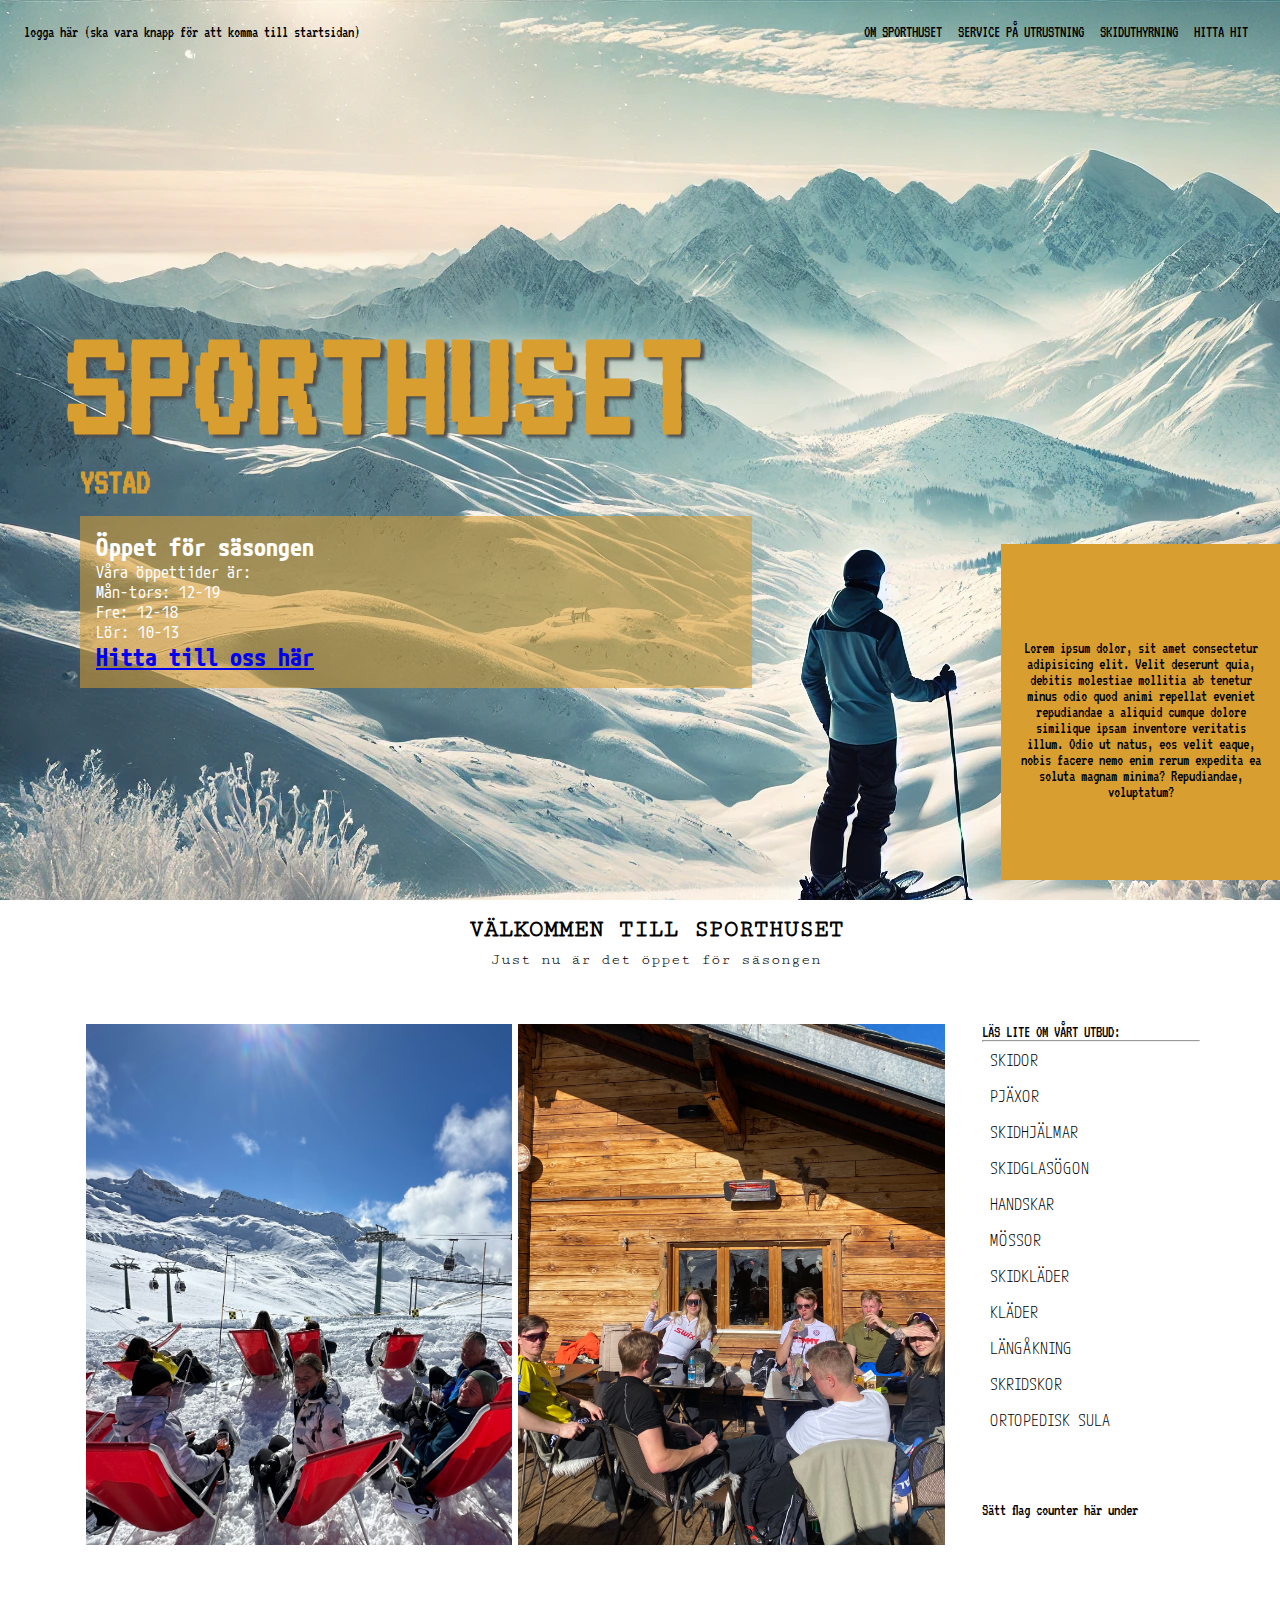
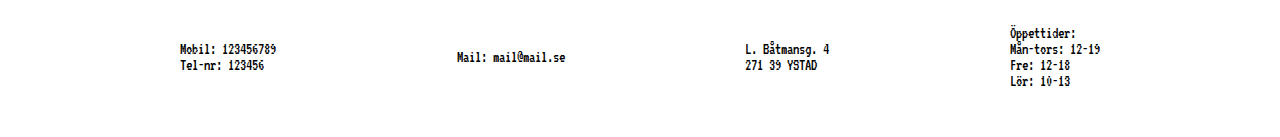
<file: index.html>
<!DOCTYPE html>
<html lang="en">

<head>
    <meta charset="UTF-8">
    <meta name="viewport" content="width=device-width, initial-scale=1.0">
    <link href="./CSS/index.css" rel="stylesheet">

    <script src="./index.js" type="module"></script>
    <link rel="preconnect" href="https://fonts.googleapis.com">
    <link rel="preconnect" href="https://fonts.gstatic.com" crossorigin>
    <link
        href="https://fonts.googleapis.com/css2?family=Angkor&family=Antic+Didone&family=Dosis:wght@200..800&family=Hahmlet:wght@100..900&family=Montserrat:ital,wght@0,100..900;1,100..900&family=Nanum+Gothic+Coding&family=Oswald:wght@200..700&family=Prata&family=Young+Serif&display=swap"
        rel="stylesheet">

    <link rel="preconnect" href="https://fonts.googleapis.com">
    <link rel="preconnect" href="https://fonts.gstatic.com" crossorigin>
    <link href="https://fonts.googleapis.com/css2?family=Bungee+Shade&family=Rock+Salt&family=Spicy+Rice&display=swap"
        rel="stylesheet">

    <link rel="preconnect" href="https://fonts.googleapis.com">
    <link rel="preconnect" href="https://fonts.gstatic.com" crossorigin>
    <link
        href="https://fonts.googleapis.com/css2?family=Cutive+Mono&family=M+PLUS+1+Code:wght@100..700&family=VT323&display=swap"
        rel="stylesheet">
    <title>Document</title>
</head>

<body>
    <div class="headerPicture">
        <header class="header">

            <div class="mainHeader">
                <p class="logo">logga här (ska vara knapp för att komma till startsidan)</p>
                <nav class="navbar">
                    <!-- <p>Här kommer menyn att ligga</p> -->
                    <a href="./index.html">OM SPORTHUSET</a>
                    <a href="./HTML/servicePaUtrustning.html">SERVICE PÅ UTRUSTNING</a>
                    <a href="./HTML/skiduthyrning.html">SKIDUTHYRNING</a>
                    <a href="./HTML/hittaHit.html">HITTA HIT</a>
                </nav>
            </div>
            <div class="headerPosition">
                <div class="headerText">
                    <h1 id="h1TextColor">SPORTHUSET</h1>
                    <h2 id="h1TextColor">YSTAD</h2>
                    <!-- <p id="h1TextColor">L. Båtmansg. 4, 271 39</p> -->
                    <div id="headerInfoText">
                        <h2>Öppet för säsongen</h2>
                        <p>Våra öppettider är:</p>
                        <p>Mån-tors: 12-19</p>
                        <p>Fre: 12-18</p>
                        <p>Lör: 10-13</p>
                        <h2><a href="./HTML/hittaHit.html">Hitta till oss här</a></h2>
                    </div>
                </div>
                <div id="infoBox">
                    <p> Lorem ipsum dolor, sit amet consectetur adipisicing elit. Velit deserunt
                        quia,
                        debitis molestiae
                        mollitia ab tenetur minus odio quod animi repellat eveniet repudiandae a aliquid cumque dolore
                        similique ipsam inventore veritatis illum. Odio ut natus, eos velit eaque, nobis facere nemo
                        enim
                        rerum expedita ea soluta magnam minima? Repudiandae, voluptatum?</p>
                </div>
            </div>
        </header>
        <!-- <img src="../Media/headerPicture.jpg" alt="Picture of snow slopes"> -->
        <!-- <img src="../Media/skiing.jpg" alt="Picture of snow slopes"> -->
        <!-- <img src="../Media/ai.webp" alt="Picture of snow slopes"> -->
    </div>
    <!-- <header class="websiteHeader">
        <h1 id="h1TextColor">SPORTHUSET</h1>
        <h2 id="h1TextColor">YSTAD</h2>
        <p id="h1TextColor">L. Båtmansg. 4, 271 39</p>
    </header> -->
    <div class="mainContent">
        <h2>VÄLKOMMEN TILL SPORTHUSET</h2>
        <p>Just nu är det öppet för säsongen</p>
    </div>
    <section id="omSporthuset" class="positioningContentSection">
        <section class="contentSection">

            <div class="mainContent">

                <!-- <p>Våra öppettider är:</p>
                <p>Mån-tors: 12-19</p>
                <p>Fre: 12-18</p>
                <p>Lör: 10-13</p> -->
                <!-- <p>Här ska main innehåll ligga</p> -->
                <div id="pictureDivs">
                    <img src="./Media/picture1.jpeg" alt="picture" id="homePicture1">
                    <img src="./Media/picture2.jpeg" alt="picture" id="homePicture1">
                </div>
            </div>
            <div class="asideMenu">
                <aside><b>LÄS LITE OM VÅRT UTBUD:</b></aside>
                <hr>
                <div class="asideMenuButtons">
                    <button>SKIDOR</button><br>
                    <button>PJÄXOR</button><br>
                    <button>SKIDHJÄLMAR</button><br>
                    <button>SKIDGLASÖGON</button><br>
                    <button>HANDSKAR</button><br>
                    <button>MÖSSOR</button><br>
                    <button>SKIDKLÄDER</button><br>
                    <button>KLÄDER</button><br>
                    <button>LÄNGÅKNING</button><br>
                    <button>SKRIDSKOR</button><br>
                    <button>ORTOPEDISK SULA</button>
                    <br>
                    <br>
                    <br>
                    <br>
                    <br>
                    <p>Sätt flag counter här under</p>
                </div>
            </div>
        </section>
    </section>
    <!-- <hr> -->
    <footer class="footerSection">
        <div>
            <p>Mobil: 123456789</p>
            <p>Tel-nr: 123456</p>
        </div>
        <p>Mail: mail@mail.se</p>
        <div>
            <p>L. Båtmansg. 4 </p>
            <p>271 39 YSTAD</p>
        </div>
        <div>
            <p>Öppettider:</p>
            <p>Mån-tors: 12-19</p>
            <p>Fre: 12-18</p>
            <p>Lör: 10-13</p>
        </div>
    </footer>

</body>

</html>
</file>
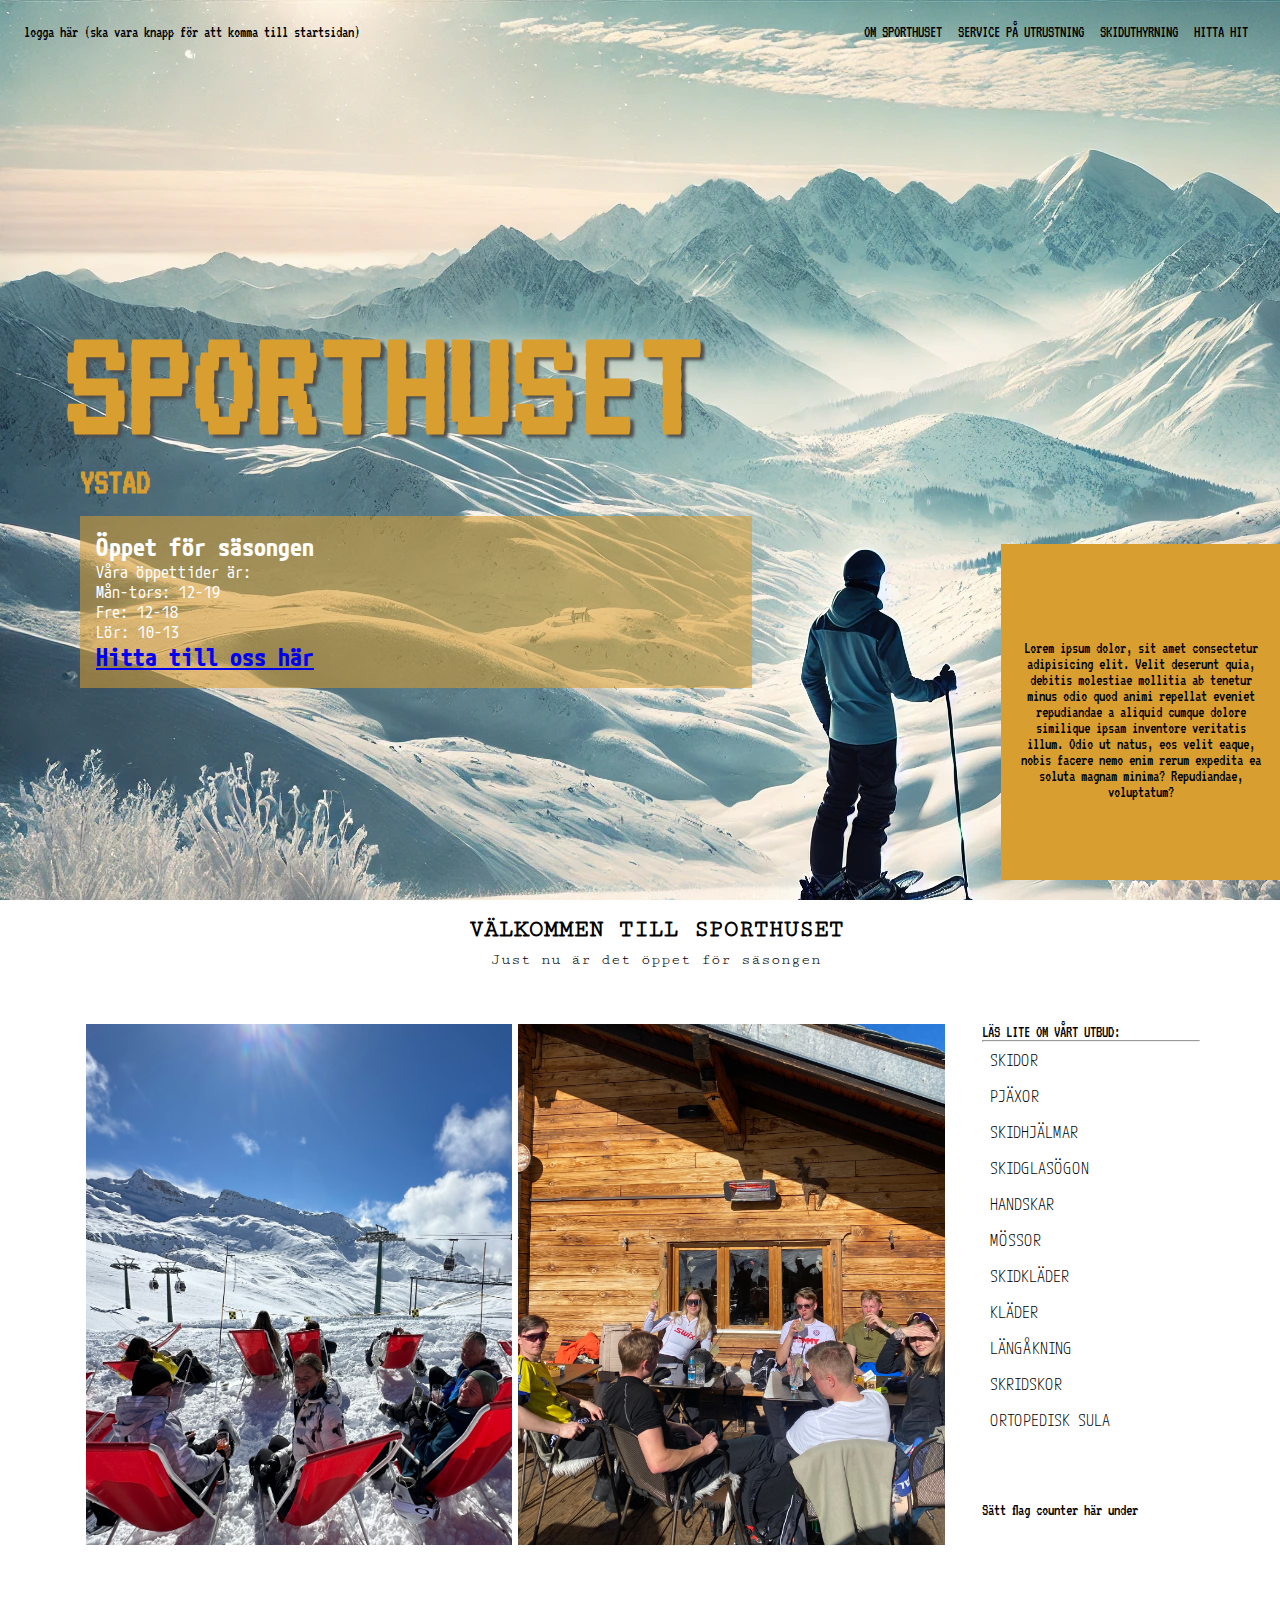
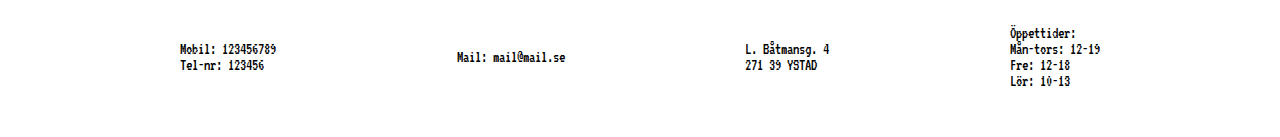
<file: HTML/index.html>
<!DOCTYPE html>
<html lang="en">

<head>
    <meta charset="UTF-8">
    <meta name="viewport" content="width=device-width, initial-scale=1.0">
    <link href="../CSS/index.css" rel="stylesheet">

    <script src="../index.js" type="module"></script>
    <link rel="preconnect" href="https://fonts.googleapis.com">
    <link rel="preconnect" href="https://fonts.gstatic.com" crossorigin>
    <link
        href="https://fonts.googleapis.com/css2?family=Angkor&family=Antic+Didone&family=Dosis:wght@200..800&family=Hahmlet:wght@100..900&family=Montserrat:ital,wght@0,100..900;1,100..900&family=Nanum+Gothic+Coding&family=Oswald:wght@200..700&family=Prata&family=Young+Serif&display=swap"
        rel="stylesheet">

    <link rel="preconnect" href="https://fonts.googleapis.com">
    <link rel="preconnect" href="https://fonts.gstatic.com" crossorigin>
    <link href="https://fonts.googleapis.com/css2?family=Bungee+Shade&family=Rock+Salt&family=Spicy+Rice&display=swap"
        rel="stylesheet">

    <link rel="preconnect" href="https://fonts.googleapis.com">
    <link rel="preconnect" href="https://fonts.gstatic.com" crossorigin>
    <link
        href="https://fonts.googleapis.com/css2?family=Cutive+Mono&family=M+PLUS+1+Code:wght@100..700&family=VT323&display=swap"
        rel="stylesheet">
    <title>Document</title>
</head>

<body>
    <div class="headerPicture">
        <header class="header">

            <div class="mainHeader">
                <p class="logo">logga här (ska vara knapp för att komma till startsidan)</p>
                <nav class="navbar">
                    <!-- <p>Här kommer menyn att ligga</p> -->
                    <a href="../HTML/index.html">OM SPORTHUSET</a>
                    <a href="../HTML/servicePaUtrustning.html">SERVICE PÅ UTRUSTNING</a>
                    <a href="../HTML/skiduthyrning.html">SKIDUTHYRNING</a>
                    <a href="../HTML/hittaHit.html">HITTA HIT</a>
                </nav>
            </div>
            <div class="headerPosition">
                <div class="headerText">
                    <h1 id="h1TextColor">SPORTHUSET</h1>
                    <h2 id="h1TextColor">YSTAD</h2>
                    <!-- <p id="h1TextColor">L. Båtmansg. 4, 271 39</p> -->
                    <div id="headerInfoText">
                        <h2>Öppet för säsongen</h2>
                        <p>Våra öppettider är:</p>
                        <p>Mån-tors: 12-19</p>
                        <p>Fre: 12-18</p>
                        <p>Lör: 10-13</p>
                        <h2><a href="../HTML/hittaHit.html">Hitta till oss här</a></h2>
                    </div>
                </div>
                <div id="infoBox">
                    <p> Lorem ipsum dolor, sit amet consectetur adipisicing elit. Velit deserunt
                        quia,
                        debitis molestiae
                        mollitia ab tenetur minus odio quod animi repellat eveniet repudiandae a aliquid cumque dolore
                        similique ipsam inventore veritatis illum. Odio ut natus, eos velit eaque, nobis facere nemo
                        enim
                        rerum expedita ea soluta magnam minima? Repudiandae, voluptatum?</p>
                </div>
            </div>
        </header>
        <!-- <img src="../Media/headerPicture.jpg" alt="Picture of snow slopes"> -->
        <!-- <img src="../Media/skiing.jpg" alt="Picture of snow slopes"> -->
        <!-- <img src="../Media/ai.webp" alt="Picture of snow slopes"> -->
    </div>
    <!-- <header class="websiteHeader">
        <h1 id="h1TextColor">SPORTHUSET</h1>
        <h2 id="h1TextColor">YSTAD</h2>
        <p id="h1TextColor">L. Båtmansg. 4, 271 39</p>
    </header> -->
    <div class="mainContent">
        <h2>VÄLKOMMEN TILL SPORTHUSET</h2>
        <p>Just nu är det öppet för säsongen</p>
    </div>
    <section id="omSporthuset" class="positioningContentSection">
        <section class="contentSection">

            <div class="mainContent">

                <!-- <p>Våra öppettider är:</p>
                <p>Mån-tors: 12-19</p>
                <p>Fre: 12-18</p>
                <p>Lör: 10-13</p> -->
                <!-- <p>Här ska main innehåll ligga</p> -->
                <div id="pictureDivs">
                    <img src="../Media/picture1.jpeg" alt="picture" id="homePicture1">
                    <img src="../Media/picture2.jpeg" alt="picture" id="homePicture1">
                </div>
            </div>
            <div class="asideMenu">
                <aside><b>LÄS LITE OM VÅRT UTBUD:</b></aside>
                <hr>
                <div class="asideMenuButtons">
                    <button>SKIDOR</button><br>
                    <button>PJÄXOR</button><br>
                    <button>SKIDHJÄLMAR</button><br>
                    <button>SKIDGLASÖGON</button><br>
                    <button>HANDSKAR</button><br>
                    <button>MÖSSOR</button><br>
                    <button>SKIDKLÄDER</button><br>
                    <button>KLÄDER</button><br>
                    <button>LÄNGÅKNING</button><br>
                    <button>SKRIDSKOR</button><br>
                    <button>ORTOPEDISK SULA</button>
                    <br>
                    <br>
                    <br>
                    <br>
                    <br>
                    <p>Sätt flag counter här under</p>
                </div>
            </div>
        </section>
    </section>
    <!-- <hr> -->
    <footer class="footerSection">
        <div>
            <p>Mobil: 123456789</p>
            <p>Tel-nr: 123456</p>
        </div>
        <p>Mail: mail@mail.se</p>
        <div>
            <p>L. Båtmansg. 4 </p>
            <p>271 39 YSTAD</p>
        </div>
        <div>
            <p>Öppettider:</p>
            <p>Mån-tors: 12-19</p>
            <p>Fre: 12-18</p>
            <p>Lör: 10-13</p>
        </div>
    </footer>

</body>

</html>
</file>
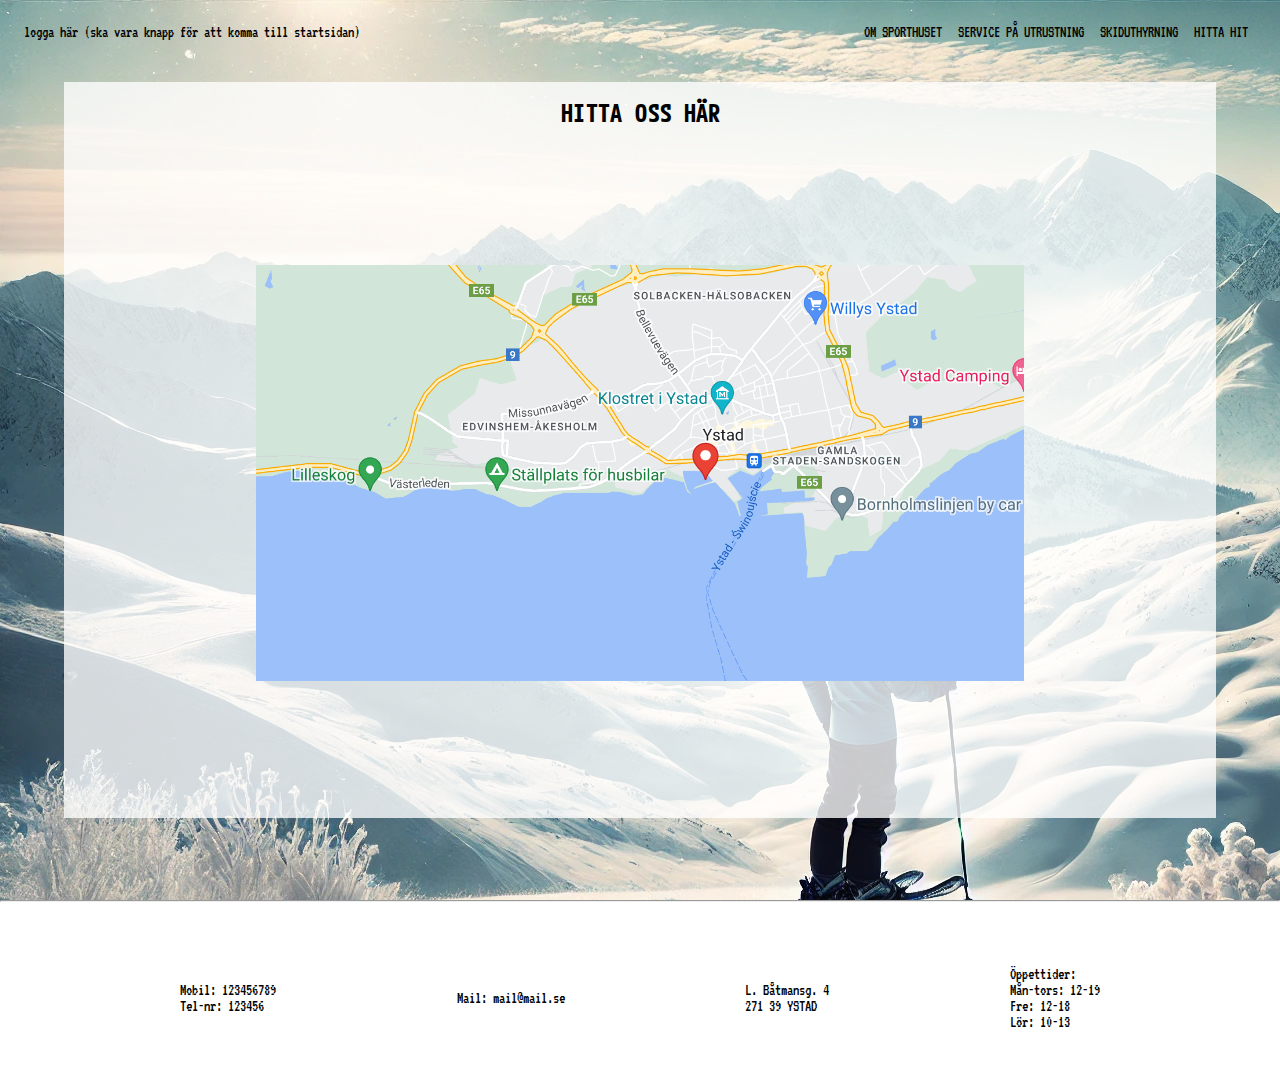
<file: HTML/hittaHit.html>
<!DOCTYPE html>
<html lang="en">

<head>
    <meta charset="UTF-8">
    <meta name="viewport" content="width=device-width, initial-scale=1.0">
    <link href="../CSS/index.css" rel="stylesheet">
    <link href="../CSS/hittaHit.css" rel="stylesheet">

    <script src="../index.js" type="module"></script>
    <link rel="preconnect" href="https://fonts.googleapis.com">
    <link rel="preconnect" href="https://fonts.gstatic.com" crossorigin>
    <link
        href="https://fonts.googleapis.com/css2?family=Angkor&family=Antic+Didone&family=Dosis:wght@200..800&family=Hahmlet:wght@100..900&family=Montserrat:ital,wght@0,100..900;1,100..900&family=Nanum+Gothic+Coding&family=Oswald:wght@200..700&family=Prata&family=Young+Serif&display=swap"
        rel="stylesheet">

    <link rel="preconnect" href="https://fonts.googleapis.com">
    <link rel="preconnect" href="https://fonts.gstatic.com" crossorigin>
    <link
        href="https://fonts.googleapis.com/css2?family=Cutive+Mono&family=M+PLUS+1+Code:wght@100..700&family=VT323&display=swap"
        rel="stylesheet">
    <title>Document</title>
</head>

<body>
    <div class="headerPicture">
        <header class="header">

            <div class="mainHeader">
                <p class="logo">logga här (ska vara knapp för att komma till startsidan)</p>
                <nav class="navbar">
                    <!-- <p>Här kommer menyn att ligga</p> -->
                    <a href="../index.html">OM SPORTHUSET</a>
                    <a href="../HTML/servicePaUtrustning.html">SERVICE PÅ UTRUSTNING</a>
                    <a href="../HTML/skiduthyrning.html">SKIDUTHYRNING</a>
                    <a href="../HTML/hittaHit.html">HITTA HIT</a>
                </nav>
            </div><br>
            <div>
                <section class="mainContent-hittaHit">
                    <h2>HITTA OSS HÄR</h2>
                    <!-- <img src="../Media/googleMaps.png" alt="Karta på vart vi finns" class="googleMaps"> -->
                </section>
            </div>
            <!-- <div class="headerPosition"> -->

            <!-- <div id="infoBox">
                <h2>Öppet för säsongen</h2>
                <p>Våra öppettider är:</p>
                <p>Mån-tors: 12-19</p>
                <p>Fre: 12-18</p>
                <p>Lör: 10-13</p>
                <h2><a href="../HTML/hittaHit.html">Hitta till oss här</a></h2>
            </div> -->
            <!-- </div> -->
        </header>
        <!-- <img src="../Media/headerPicture.jpg" alt="Picture of snow slopes"> -->
        <!-- <img src="../Media/skiing.jpg" alt="Picture of snow slopes"> -->
        <!-- <img src="../Media/ai.webp" alt="Picture of snow slopes"> -->
    </div>


    <hr>
    <footer class="footerSection">
        <div>
            <p>Mobil: 123456789</p>
            <p>Tel-nr: 123456</p>
        </div>
        <p>Mail: mail@mail.se</p>
        <div>
            <p>L. Båtmansg. 4 </p>
            <p>271 39 YSTAD</p>
        </div>
        <div>
            <p>Öppettider:</p>
            <p>Mån-tors: 12-19</p>
            <p>Fre: 12-18</p>
            <p>Lör: 10-13</p>
        </div>
    </footer>
</body>

</html>
</file>
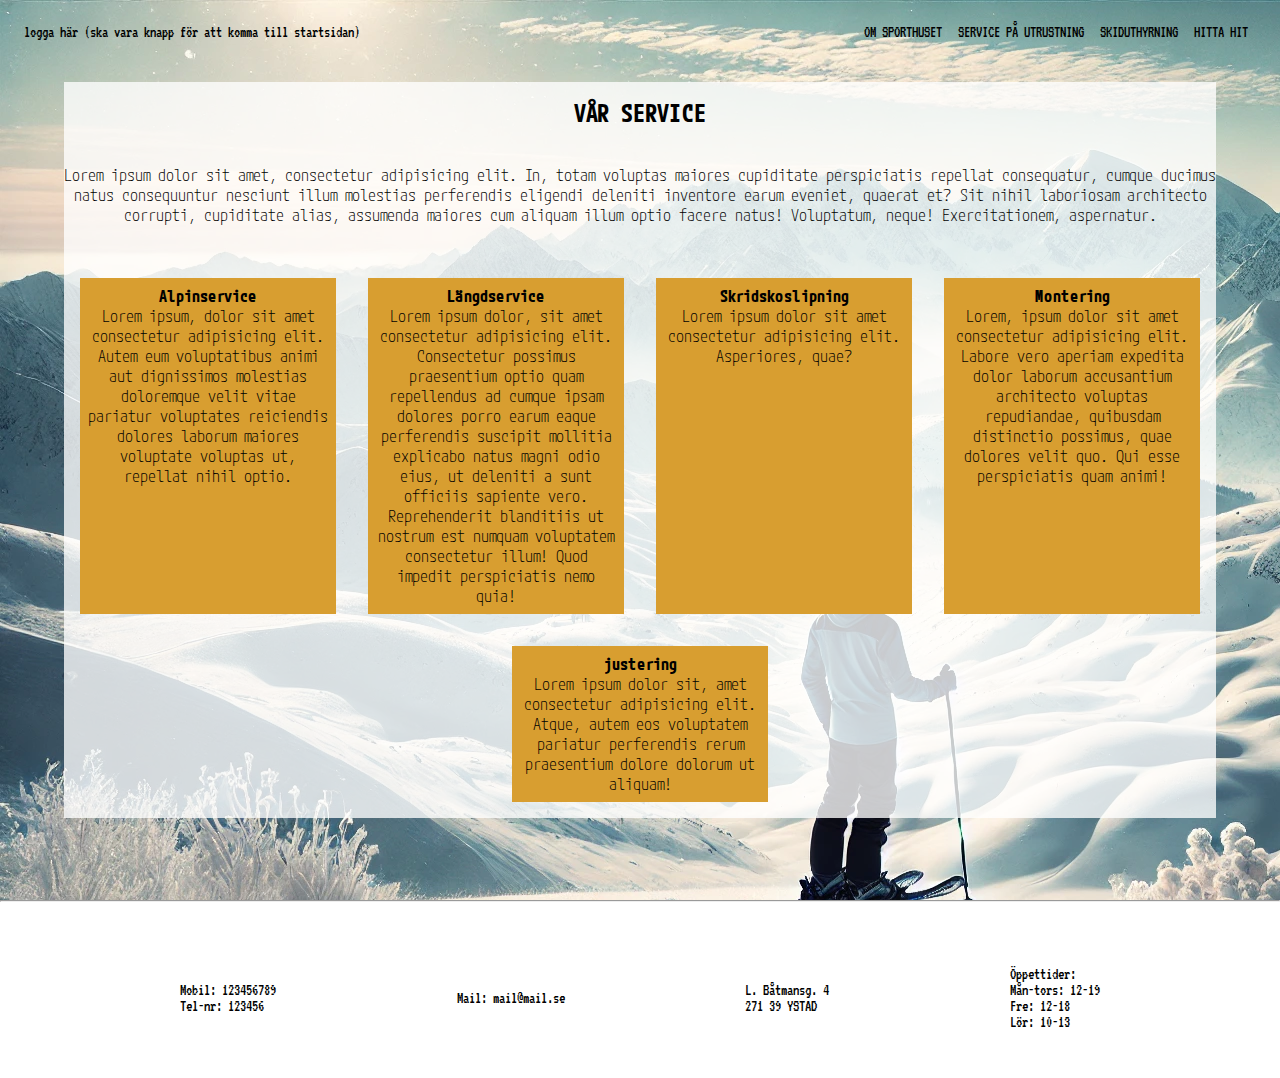
<file: HTML/servicePaUtrustning.html>
<!DOCTYPE html>
<html lang="en">

<head>
    <meta charset="UTF-8">
    <meta name="viewport" content="width=device-width, initial-scale=1.0">
    <link href="../CSS/index.css" rel="stylesheet">
    <link href="../CSS/servicePaUtrustning.css" rel="stylesheet">

    <script src="../index.js" type="module"></script>
    <link rel="preconnect" href="https://fonts.googleapis.com">
    <link rel="preconnect" href="https://fonts.gstatic.com" crossorigin>
    <link
        href="https://fonts.googleapis.com/css2?family=Angkor&family=Antic+Didone&family=Dosis:wght@200..800&family=Hahmlet:wght@100..900&family=Montserrat:ital,wght@0,100..900;1,100..900&family=Nanum+Gothic+Coding&family=Oswald:wght@200..700&family=Prata&family=Young+Serif&display=swap"
        rel="stylesheet">

    <link rel="preconnect" href="https://fonts.googleapis.com">
    <link rel="preconnect" href="https://fonts.gstatic.com" crossorigin>
    <link
        href="https://fonts.googleapis.com/css2?family=Cutive+Mono&family=M+PLUS+1+Code:wght@100..700&family=VT323&display=swap"
        rel="stylesheet">
    <title>Document</title>
</head>

<body>
    <div class="headerPicture">
        <div class="header">

            <div class="mainHeader">
                <p class="logo">logga här (ska vara knapp för att komma till startsidan)</p>
                <nav class="navbar">
                    <!-- <p>Här kommer menyn att ligga</p> -->
                    <a href="../index.html">OM SPORTHUSET</a>
                    <a href="../HTML/servicePaUtrustning.html">SERVICE PÅ UTRUSTNING</a>
                    <a href="../HTML/skiduthyrning.html">SKIDUTHYRNING</a>
                    <a href="../HTML/hittaHit.html">HITTA HIT</a>
                </nav>
            </div><br>

            <!-- <div id="infoBox">
                <h2>Öppet för säsongen</h2>
                <p>Våra öppettider är:</p>
                <p>Mån-tors: 12-19</p>
                <p>Fre: 12-18</p>
                <p>Lör: 10-13</p>
                <h2><a href="../HTML/hittaHit.html">Hitta till oss här</a></h2>
            </div> -->

            <div>
                <section class="mainContent-ServicePage">
                    <h2>VÅR SERVICE</h2>
                    <!-- <nav>
                        <button>Alpinservice</button>
                        <button>Längdservice</button>
                        <button>Skridskoslipning</button>
                        <button>Montering</button>
                        <button>justering</button>
                    </nav> -->
                    <div>
                        <p>Lorem ipsum dolor sit amet, consectetur adipisicing elit. In, totam voluptas maiores
                            cupiditate perspiciatis repellat consequatur, cumque ducimus natus consequuntur nesciunt
                            illum molestias perferendis eligendi deleniti inventore earum eveniet, quaerat et? Sit nihil
                            laboriosam architecto corrupti, cupiditate alias, assumenda maiores cum aliquam illum optio
                            facere natus! Voluptatum, neque! Exercitationem, aspernatur.</p>
                    </div>


                    <!-- Kanske göra animation för att byta sidan på kortet för att se information om respektive service? -->
                    <div class="differentServiceBoxes">
                        <div>
                            <h4>Alpinservice</h4>
                            <p>Lorem ipsum, dolor sit amet consectetur adipisicing elit. Autem eum voluptatibus animi
                                aut
                                dignissimos molestias doloremque velit vitae pariatur voluptates reiciendis dolores
                                laborum
                                maiores
                                voluptate voluptas ut, repellat nihil optio.</p>
                        </div>
                        <div>
                            <h4>Längdservice</h4>
                            <p>Lorem ipsum dolor, sit amet consectetur adipisicing elit. Consectetur possimus
                                praesentium optio quam
                                repellendus ad cumque ipsam dolores porro earum eaque perferendis suscipit mollitia
                                explicabo natus
                                magni odio eius, ut deleniti a sunt officiis sapiente vero. Reprehenderit blanditiis ut
                                nostrum est
                                numquam voluptatem consectetur illum! Quod impedit perspiciatis nemo quia!</p>
                        </div>
                        <div>
                            <h4>Skridskoslipning</h4>
                            <p>Lorem ipsum dolor sit amet consectetur adipisicing elit. Asperiores, quae?</p>
                        </div>
                        <div>
                            <h4>Montering</h4>
                            <p>Lorem, ipsum dolor sit amet consectetur adipisicing elit. Labore vero aperiam expedita
                                dolor laborum
                                accusantium architecto voluptas repudiandae, quibusdam distinctio possimus, quae dolores
                                velit quo.
                                Qui esse perspiciatis quam animi!</p>
                        </div>
                        <div>
                            <h4>justering</h4>
                            <p>Lorem ipsum dolor sit, amet consectetur adipisicing elit. Atque, autem eos voluptatem
                                pariatur
                                perferendis rerum praesentium dolore dolorum ut aliquam!</p>
                        </div>
                    </div>
                </section>
            </div>
        </div>
        <!-- <img src="../Media/headerPicture.jpg" alt="Picture of snow slopes"> -->
        <!-- <img src="../Media/skiing.jpg" alt="Picture of snow slopes"> -->
        <!-- <img src="../Media/ai.webp" alt="Picture of snow slopes"> -->
    </div>

    <!-- <section class="mainContent-ServicePage">
        <h3>VÅR SERVICE</h3>
         <nav>
            <button>Alpinservice</button>
            <button>Längdservice</button>
            <button>Skridskoslipning</button>
            <button>Montering</button>
            <button>justering</button>
        </nav>


        Kanske göra animation för att byta sidan på kortet för att se information om respektive service?
        <div class="differentServiceBoxes">
            <div>
                <h4>Alpinservice</h4>
                <p>Lorem ipsum, dolor sit amet consectetur adipisicing elit. Autem eum voluptatibus animi aut
                    dignissimos molestias doloremque velit vitae pariatur voluptates reiciendis dolores laborum
                    maiores
                    voluptate voluptas ut, repellat nihil optio.</p>
            </div>
            <div>
                <h4>Längdservice</h4>
                <p>Lorem ipsum dolor, sit amet consectetur adipisicing elit. Consectetur possimus praesentium optio quam
                    repellendus ad cumque ipsam dolores porro earum eaque perferendis suscipit mollitia explicabo natus
                    magni odio eius, ut deleniti a sunt officiis sapiente vero. Reprehenderit blanditiis ut nostrum est
                    numquam voluptatem consectetur illum! Quod impedit perspiciatis nemo quia!</p>
            </div>
            <div>
                <h4>Skridskoslipning</h4>
                <p>Lorem ipsum dolor sit amet consectetur adipisicing elit. Asperiores, quae?</p>
            </div>
            <div>
                <h4>Montering</h4>
                <p>Lorem, ipsum dolor sit amet consectetur adipisicing elit. Labore vero aperiam expedita dolor laborum
                    accusantium architecto voluptas repudiandae, quibusdam distinctio possimus, quae dolores velit quo.
                    Qui esse perspiciatis quam animi!</p>
            </div>
            <div>
                <h4>justering</h4>
                <p>Lorem ipsum dolor sit, amet consectetur adipisicing elit. Atque, autem eos voluptatem pariatur
                    perferendis rerum praesentium dolore dolorum ut aliquam!</p>
            </div>
        </div>
    </section> -->


    <hr>
    <footer class="footerSection">
        <div>
            <p>Mobil: 123456789</p>
            <p>Tel-nr: 123456</p>
        </div>
        <p>Mail: mail@mail.se</p>
        <div>
            <p>L. Båtmansg. 4 </p>
            <p>271 39 YSTAD</p>
        </div>
        <div>
            <p>Öppettider:</p>
            <p>Mån-tors: 12-19</p>
            <p>Fre: 12-18</p>
            <p>Lör: 10-13</p>
        </div>
    </footer>

</body>

</html>
</file>
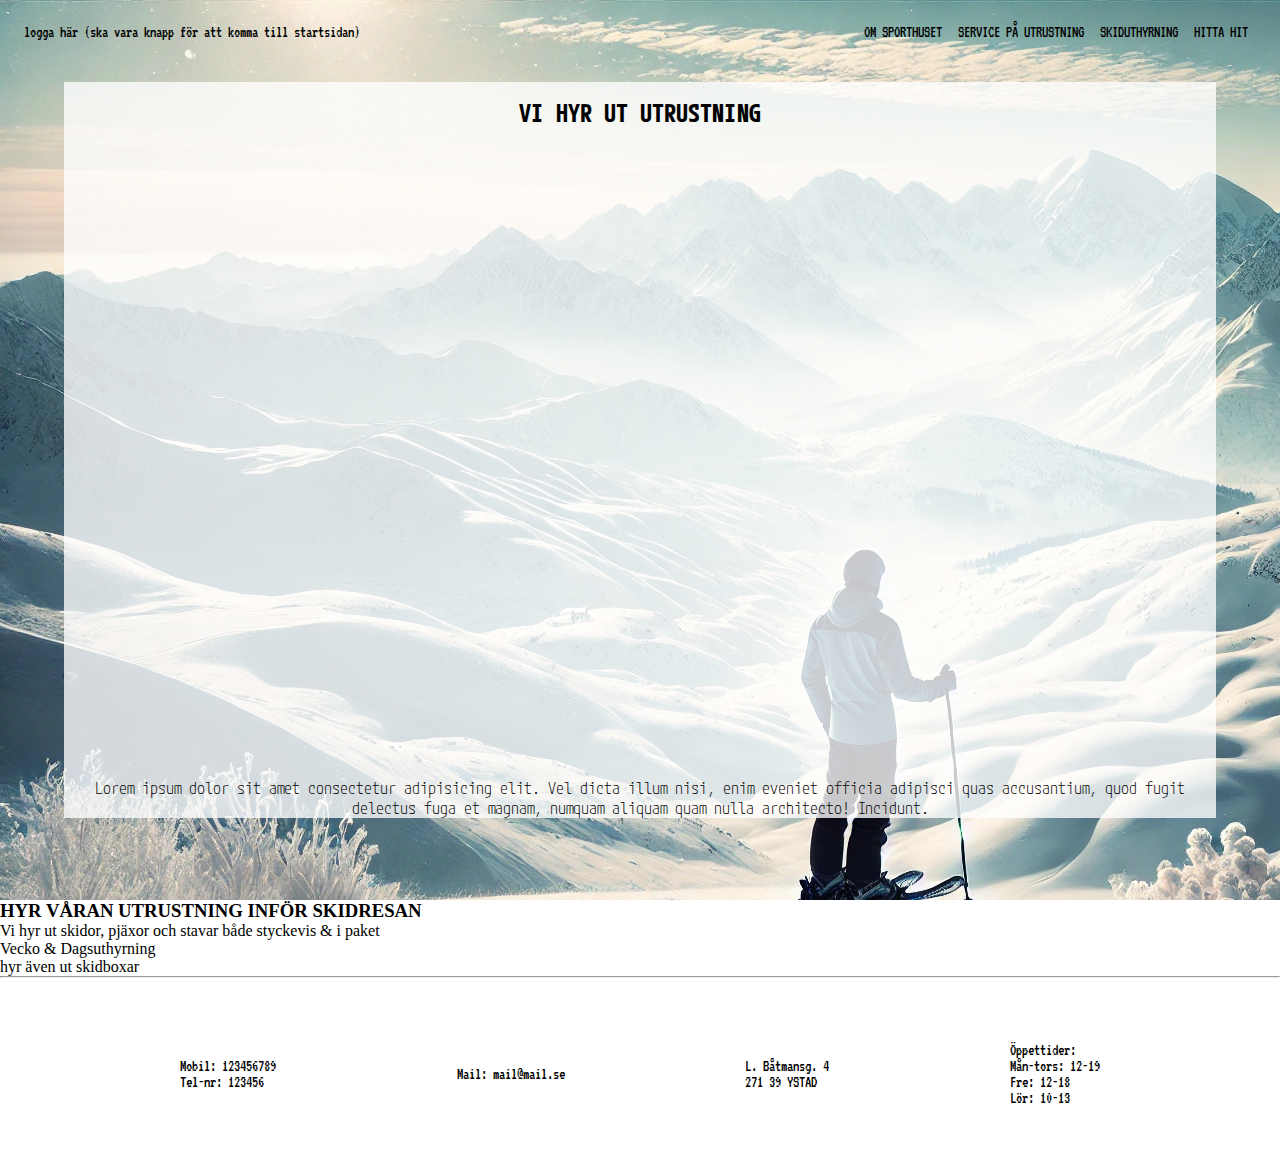
<file: HTML/skiduthyrning.html>
<!DOCTYPE html>
<html lang="en">

<head>
    <meta charset="UTF-8">
    <meta name="viewport" content="width=device-width, initial-scale=1.0">
    <link href="../CSS/index.css" rel="stylesheet">
    <link href="../CSS/skiduthyrning.css" rel="stylesheet">


    <script src="../index.js" type="module"></script>
    <link rel="preconnect" href="https://fonts.googleapis.com">
    <link rel="preconnect" href="https://fonts.gstatic.com" crossorigin>
    <link
        href="https://fonts.googleapis.com/css2?family=Angkor&family=Antic+Didone&family=Dosis:wght@200..800&family=Hahmlet:wght@100..900&family=Montserrat:ital,wght@0,100..900;1,100..900&family=Nanum+Gothic+Coding&family=Oswald:wght@200..700&family=Prata&family=Young+Serif&display=swap"
        rel="stylesheet">

    <link rel="preconnect" href="https://fonts.googleapis.com">
    <link rel="preconnect" href="https://fonts.gstatic.com" crossorigin>
    <link
        href="https://fonts.googleapis.com/css2?family=Cutive+Mono&family=M+PLUS+1+Code:wght@100..700&family=VT323&display=swap"
        rel="stylesheet">
    <title>Document</title>
</head>

<body>
    <div class="headerPicture">
        <div class="header">

            <div class="mainHeader">
                <p class="logo">logga här (ska vara knapp för att komma till startsidan)</p>
                <nav class="navbar">
                    <!-- <p>Här kommer menyn att ligga</p> -->
                    <a href="../index.html">OM SPORTHUSET</a>
                    <a href="../HTML/servicePaUtrustning.html">SERVICE PÅ UTRUSTNING</a>
                    <a href="../HTML/skiduthyrning.html">SKIDUTHYRNING</a>
                    <a href="../HTML/hittaHit.html">HITTA HIT</a>
                </nav>
            </div><br>
            <div>
                <section class="mainContent-uthyrning">
                    <h2>VI HYR UT UTRUSTNING</h2>
                    <p>Lorem ipsum dolor sit amet consectetur adipisicing elit. Vel dicta illum nisi, enim eveniet
                        officia adipisci quas accusantium, quod fugit delectus fuga et magnam, numquam aliquam quam
                        nulla architecto! Incidunt.</p>
                </section>
            </div>
            <!-- <div class="headerPosition">
                <div id="infoBox">
                    <h2>Öppet för säsongen</h2>
                    <p>Våra öppettider är:</p>
                    <p>Mån-tors: 12-19</p>
                    <p>Fre: 12-18</p>
                    <p>Lör: 10-13</p>
                    <h2><a href="../HTML/hittaHit.html">Hitta till oss här</a></h2>
                </div>
            </div> -->
        </div>
        <!-- <img src="../Media/headerPicture.jpg" alt="Picture of snow slopes"> -->
        <!-- <img src="../Media/skiing.jpg" alt="Picture of snow slopes"> -->
        <!-- <img src="../Media/ai.webp" alt="Picture of snow slopes"> -->
    </div>

    <section>
        <h3>HYR VÅRAN UTRUSTNING INFÖR SKIDRESAN</h3>
        <p>Vi hyr ut skidor, pjäxor och stavar både styckevis & i paket</p>
        <p>Vecko & Dagsuthyrning</p>
        <p>hyr även ut skidboxar</p>
    </section>


    <hr>
    <footer class="footerSection">
        <div>
            <p>Mobil: 123456789</p>
            <p>Tel-nr: 123456</p>
        </div>
        <p>Mail: mail@mail.se</p>
        <div>
            <p>L. Båtmansg. 4 </p>
            <p>271 39 YSTAD</p>
        </div>
        <div>
            <p>Öppettider:</p>
            <p>Mån-tors: 12-19</p>
            <p>Fre: 12-18</p>
            <p>Lör: 10-13</p>
        </div>
    </footer>

</body>

</html>
</file>
<file: CSS/index.css>
* {
    padding: 0;
    margin: 0;
    /* color: white; */
    /* font-family: "Nanum Gothic Coding", serif; */
    /* font-family: "Antic Didone", serif; */
    /* font-family: "Dosis", sans-serif; */
    /* font-family: "VT323", sans-serif; */
    /* font-family: "Cutive Mono", monospace; */
    /* font-family: "Oswald", sans-serif; */
    font-style: normal;
}

:root {
    --BodyColor: black;
    --HeaderColor: white;
    /* --GoldText: #D4AF37; */
    /* --GoldText: #FDD017; */
    --GoldText: rgb(216, 158, 48);

}

body {
    /* background-color: #336ef6; */
    /* background-color: #D4AF37; */
    /* background-color: black; */
    /* background-image: url('../Media/ai.webp'); */
    /* background-image: url('../Media/ai.webp'); */
    /* background-repeat: no-repeat; */
    /* background-attachment: local; */
    /* overflow-x: hidden; */
}

h1 {
    font-size: 10rem;
    text-shadow: 4px 3px 3px rgb(79, 79, 79);
}



.logo {
    /* color: var(--HeaderColor); */
    display: flex;
    align-items: center;
    justify-content: center;
    height: 4rem;

}

.header {
    display: flex;
    /* justify-content: space-between; */
    flex-direction: column;
    /* align-items: center; */
    /* padding: 0 1rem; */
    width: 100%;

}

.mainHeader {
    font-family: "VT323", sans-serif;
    display: flex;
    flex-direction: row;
    align-items: center;
    justify-content: space-between;
    width: auto;
    height: fit-content;
    margin: 0 1.5rem;

}

.headerText {
    /* display: flex; */
    /* flex-direction: column; */
    /* position: absolute; */
    /* top: 23rem; */
    font-family: "VT323", sans-serif;
    font-size: 1.5rem;
    box-sizing: border-box;
    /* padding-top: 4rem; */
    padding-top: 15rem;
    padding-left: 4rem;
    width: 100%;
    height: auto;
    /* justify-content: center; */
    align-items: center;
    /* background-color: black; */
    /* color: var(--HeaderColor); */

}

#h1TextColor {
    color: var(--GoldText);
}

.headerText>h2 {
    padding-left: 1rem;
}

#headerInfoText {
    width: 40rem;
    margin: 1rem;
    /* margin-left: 1rem; */
    font-size: medium;
    font-family: "M PLUS 1 Code", monospace;
    font-optical-sizing: auto;
    font-weight: 400;
    font-style: normal;

    /* background-color: rgba(255, 255, 255, 0.55); */
    background-color: rgba(216, 157, 48, 0.555);
    color: white;
    padding: 1rem;

}

.headerPicture {
    display: flex;
    justify-content: center;
    width: 100vw;
    height: 100vh;
    /* z-index: -1; */
    /* -webkit-filter: blur(2px); */
    /* filter: opacity(2px); */
    background-image: url('../Media/ai.webp');
    background-repeat: no-repeat;
    background-attachment: scroll;
    /* background-image: url('../Media/skiing.jpg'); */


}

.headerPicture>img {
    width: 100%;
    height: 100%;

}

.navbar {
    display: flex;
    justify-content: space-evenly;
    align-items: center;
    height: 2.5rem;
    /* width: 90%; */
    /* background-color: #D4AF37; */
}

.navbar>a {
    border: 0;
    /* background-color: black; */
    /* background-color: white; */
    color: var(--BodyColor);
    font-size: 1rem;
    /* margin-right: 1rem; */
    padding: 0.5rem;
    text-decoration: none;
}

.navbar>a:hover {
    cursor: pointer;
    /* background-color: #D4AF37; */
    background-color: var(--GoldText);
    color: var(--BodyColor);
    /* background-color: lightyellow; */
}

.navbar>a:after {
    background-color: var(--GoldText);
}

.headerPosition {
    display: flex;
}

#infoBox {
    font-family: "VT323", sans-serif;
    /* height: fit-content; */
    text-align: center;
    /* border-radius: 10px; */
    margin-top: 30rem;
    padding: 5rem 1rem;
    background-color: var(--GoldText);
    width: 20rem;
}

#infoBox>p {
    margin-top: 1rem;
}

#infoBox>h2 {
    margin-top: 1rem;
}

#infoBox>h2>a {
    text-decoration: none;
    color: black;
    top: 2rem;
}

#omSporthuset {
    /* font-family: "Cutive Mono", monospace; */
    font-family: "M PLUS 1 Code", monospace;
    font-optical-sizing: auto;
    font-weight: 100;
    font-style: normal;
}

.positioningContentSection {
    display: flex;
    justify-content: center;
    box-sizing: border-box;
    margin-top: -1rem;
    width: 90vw;
    margin: auto;
}

.contentSection {
    display: flex;
    justify-content: flex-start;
    width: 100%;
    margin-top: 1rem;
    background-color: white;
}

.mainContent {
    width: 100%;
    /* justify-content: center; */
    text-align: center;
    padding: 1rem;
    font-family: "Cutive Mono", monospace;
}

.mainContent>p {
    padding-top: 0.5rem;
    padding-bottom: 0.5rem;
}

#pictureDivs {
    display: flex;
    justify-content: space-evenly;
}

#homePicture1 {
    width: 49%;
}

.asideMenu {
    width: 25%;
    /* justify-content: center; */
    padding: 1rem;
    /* border-left: 1px solid black; */
    font-family: "VT323", sans-serif;
}

.asideMenuButtons>button {
    font-family: "M PLUS 1 Code", monospace;
    font-optical-sizing: auto;
    font-weight: 300;
    font-style: normal;
    border: 0;
    width: 100%;
    text-align: left;
    color: var(--BodyColor);
    background-color: white;
    font-size: 1rem;
    padding: 0.5rem;
}

.asideMenuButtons>button:hover {
    cursor: pointer;
    /* background-color: #D4AF37; */
    background-color: var(--GoldText);
    /* color: var(--BodyColor); */
    /* background-color: lightyellow; */
}

.footerSection {
    font-family: "VT323", sans-serif;
    display: flex;
    justify-content: space-evenly;
    align-items: center;
    /* background-color: black; */
    padding-top: 1rem;
    /* background-color: white; */
    /* align-items: center; */
    height: 10rem;
    /* color: var(--HeaderColor); */
}

/* .footerSection>p {
    background-color: #D4AF37;
    background-color: var(--GoldText);
    padding: 1rem;
    border-radius: 5px;
    height: 6rem;
} */

/* .footerSection>div {
    background-color: #D4AF37;
    background-color: var(--GoldText);
    padding: 1rem;
    border-radius: 5px;
    height: 6rem;
} */

@media only screen and (max-width: 800px) {
    .asideMenu {
        display: none;
    }

    .mainContent {
        width: 100%;
    }
}
</file>
<file: CSS/hittaHit.css>
#infoBox {
    justify-content: end;
}

.mainContent-hittaHit {
    font-family: "M PLUS 1 Code", monospace;
    font-optical-sizing: auto;
    font-weight: 300;
    font-style: normal;

    display: flex;
    flex-direction: column;
    text-align: center;
    justify-content: space-between;
    padding-top: 1rem;
    margin: auto;

    background-color: rgba(255, 255, 255, 0.78);
    width: 90vw;
    height: 80vh;
}

.googleMaps {
    width: 60vw;
    margin: auto;

}
</file>
<file: CSS/servicePaUtrustning.css>
.mainContent-ServicePage {
    font-family: "M PLUS 1 Code", monospace;
    font-optical-sizing: auto;
    font-weight: 300;
    font-style: normal;

    display: flex;
    flex-direction: column;
    text-align: center;
    justify-content: space-between;
    padding-top: 1rem;
    margin: auto;

    background-color: rgba(255, 255, 255, 0.78);
    width: 90vw;
    height: 80vh;
}

.mainContent-ServicePage>nav {
    display: flex;
    justify-content: center;
}

.mainContent-ServicePage>nav>button {
    font-size: 1rem;
    margin: 1rem;
}

.differentServiceBoxes {
    display: flex;
    justify-content: center;
    flex-wrap: wrap;
    width: 100%;
}

.differentServiceBoxes>div {
    /* flex-wrap: nowrap; */
    background-color: var(--GoldText);
    max-width: 15rem;
    height: auto;
    width: auto;
    margin: 1rem;
    padding: 8px;
}
</file>
<file: CSS/skiduthyrning.css>
.mainContent-uthyrning {
    font-family: "M PLUS 1 Code", monospace;
    font-optical-sizing: auto;
    font-weight: 300;
    font-style: normal;

    display: flex;
    flex-direction: column;
    text-align: center;
    justify-content: space-between;
    padding-top: 1rem;
    margin: auto;

    background-color: rgba(255, 255, 255, 0.78);
    width: 90vw;
    height: 80vh;
}
</file>
